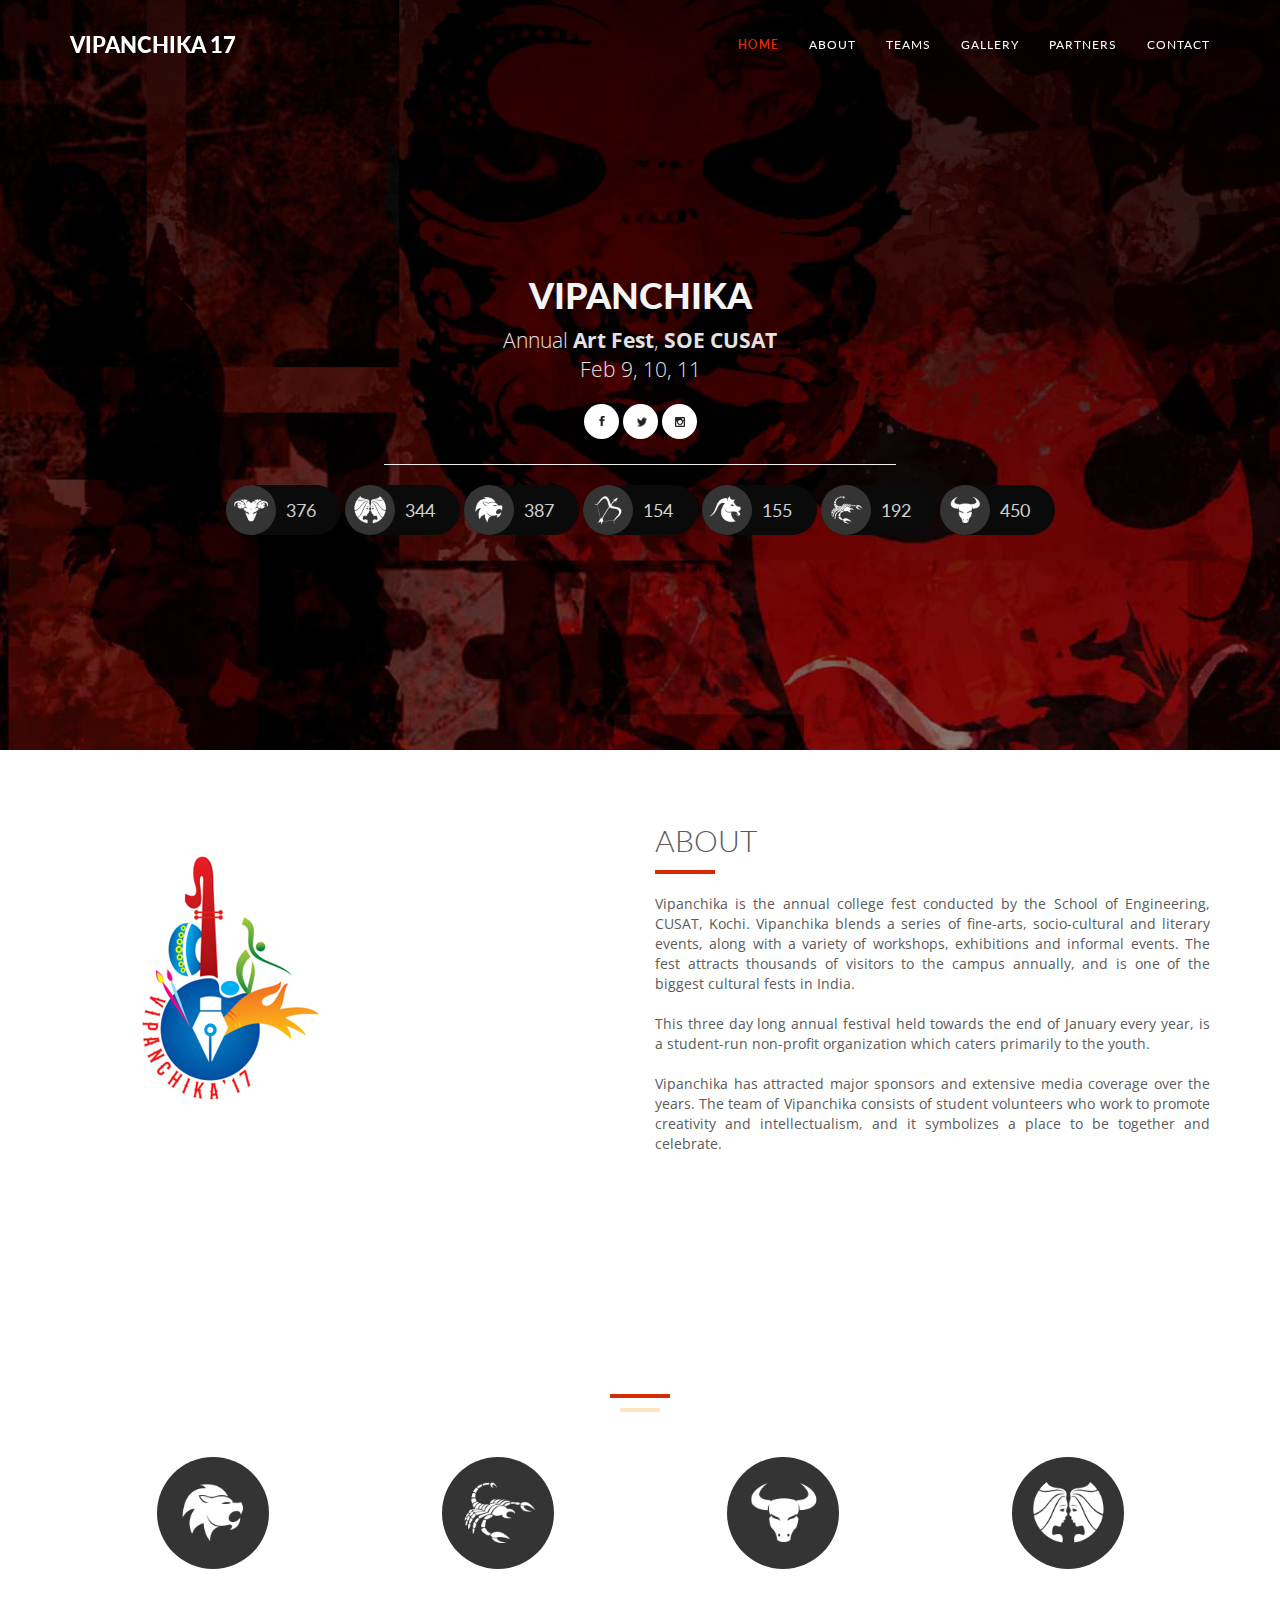
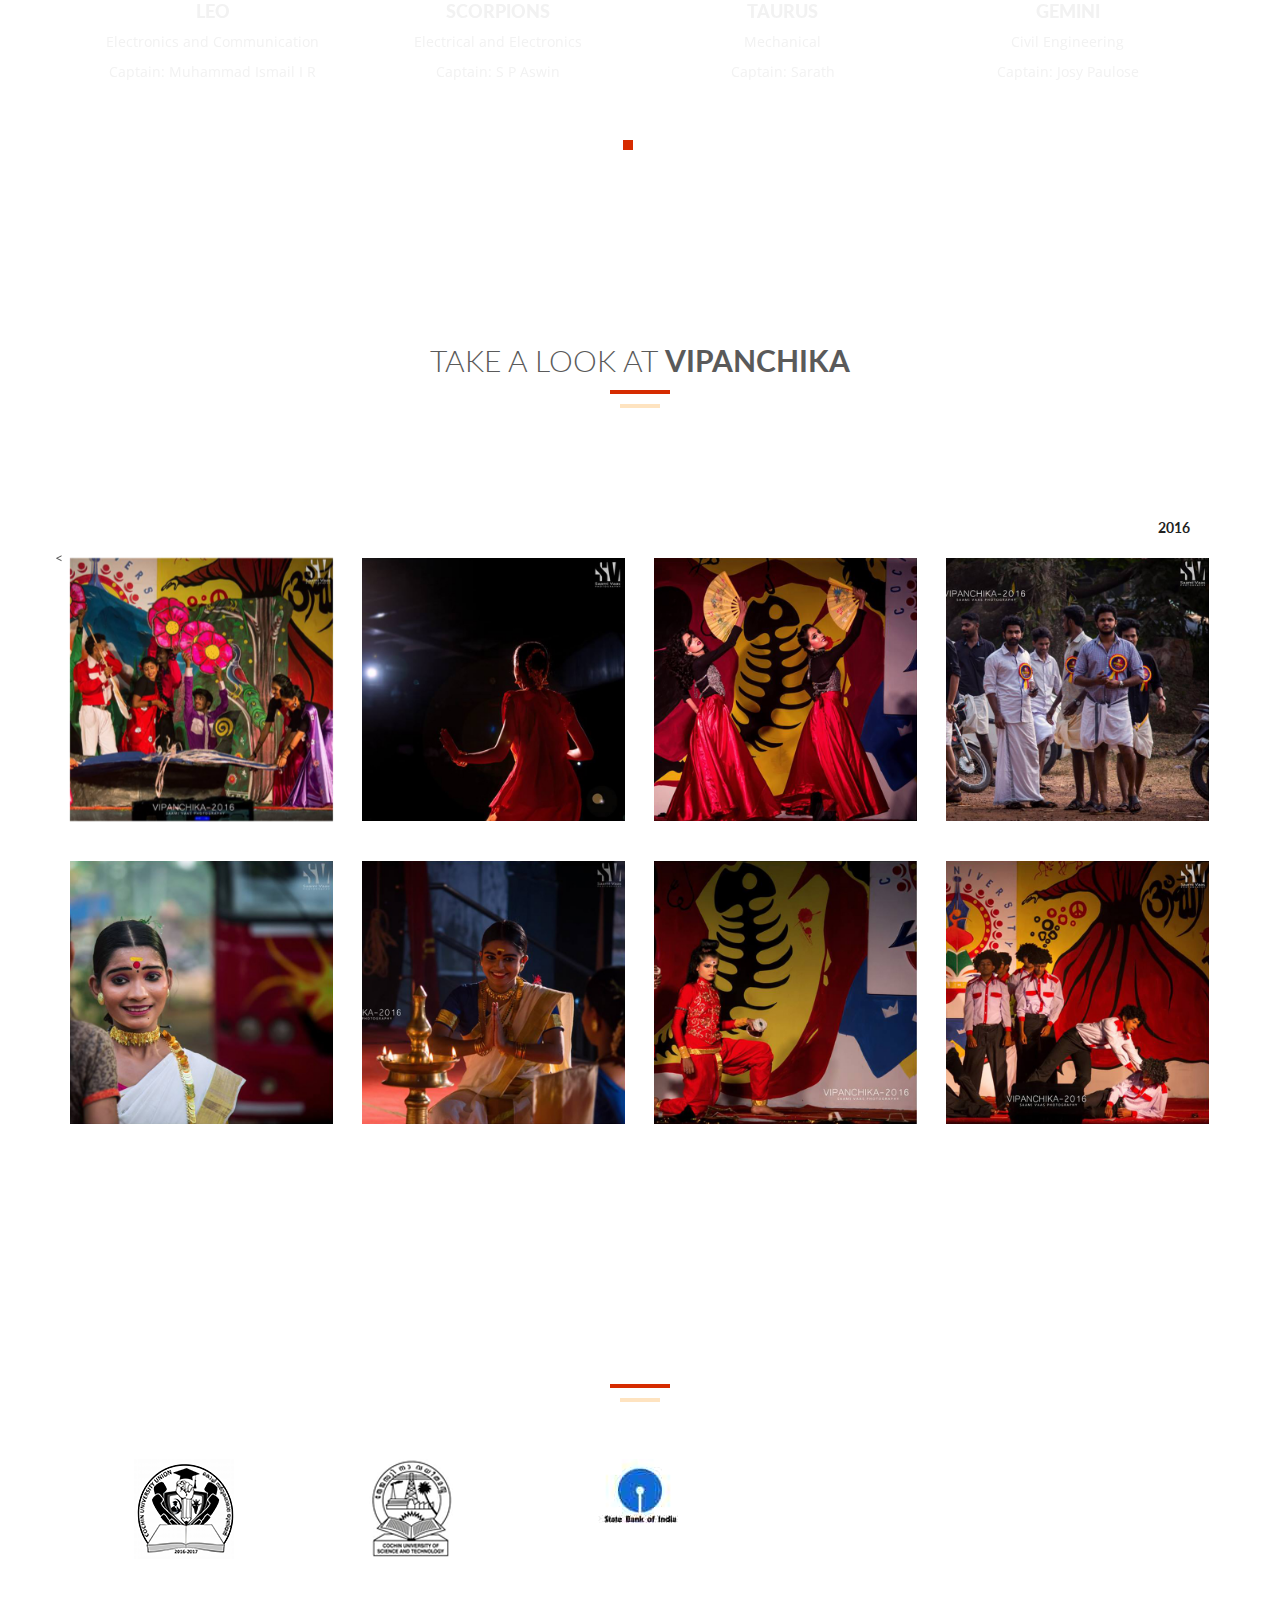
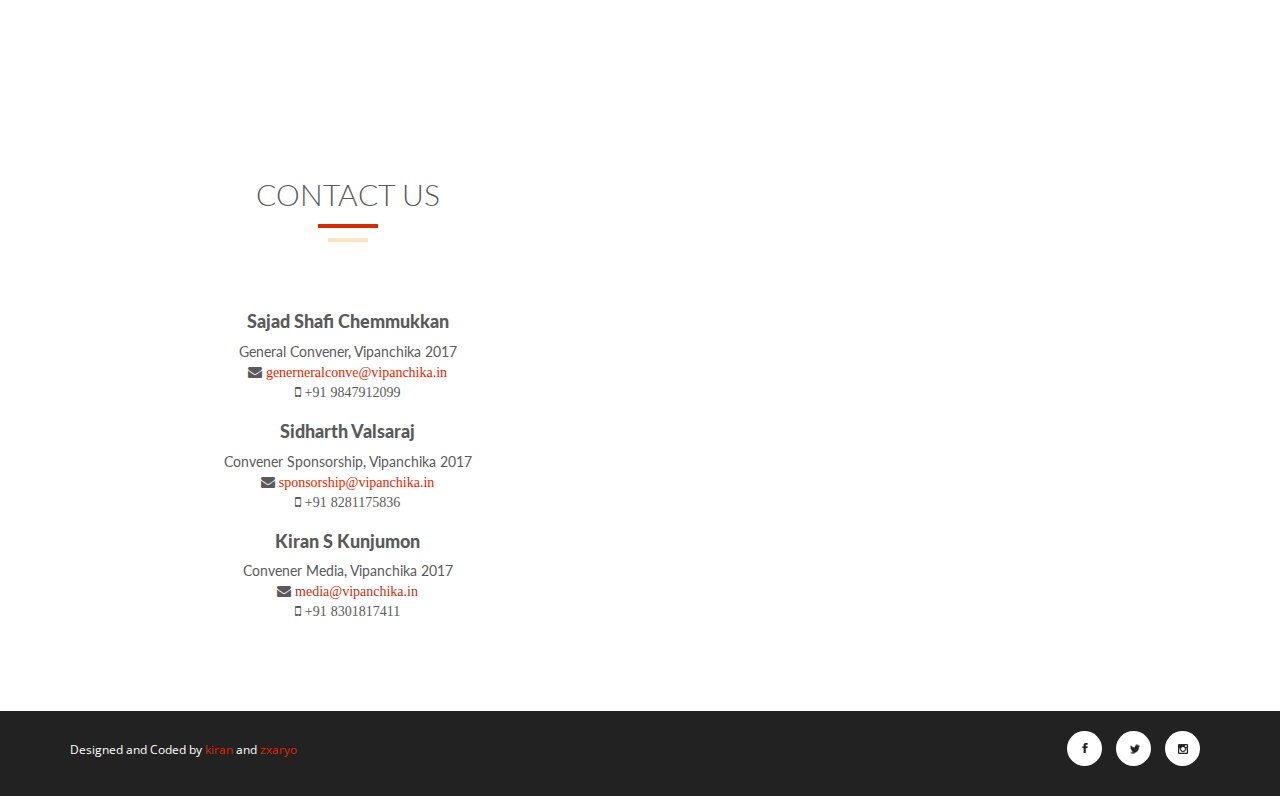
<file: index.html>
<!DOCTYPE html>
<html lang="en">
  <head>
  <style>
.chip {
    display: inline-block;
    padding: 0 25px;
    height: 50px;
    font-size: 18px;
    line-height: 50px;
    border-radius: 25px;
    background-color: #0a0a0a;
}
.chip img {
    float: left;
    margin: 0 10px 0 -25px;
    height: 50px;
    width: 50px;
    border-radius: 50%;
}
</style>
    <style>
body, html {
    height: 100%;
    margin: 0;
}
.bgimg {
    background-image: url('/w3images/forestbridge.jpg');
    height: 100%;
    background-position: center;
    background-size: cover;
    position: relative;
    color: white;
    font-family: "Courier New", Courier, monospace;
    font-size: 25px;
}
.topleft {
    position: absolute;
    top: 0;
    left: 16px;
}
.bottomleft {
    position: absolute;
    bottom: 0;
    left: 16px;
}
.middle {
    position: absolute;
    top: 50%;
    left: 50%;
    transform: translate(-50%, -50%);
    text-align: center;
}
hr {
    margin: auto;
    width: 40%;
}

</style>

    <meta name="theme-color" content="#d62b00">
    <!-- Basic Page Needs
    ================================================== -->
    <meta charset="utf-8">
    <!--[if IE]><meta http-equiv="x-ua-compatible" content="IE=9" /><![endif]-->
    <meta name="viewport" content="width=device-width, initial-scale=1">
    <title>Vipanchika 17</title>
    <meta name="description" content="the scool of engineering arts festival">
    <meta name="keywords" content="vipanchika, CUSAT, SOE, arts, NammudeVipanchika">
    <meta name="author" content="zxaryo,ksk">
    
    <!-- Favicons
    ================================================== -->
    <link rel="shortcut icon" href="img/favicon.ico" type="image/x-icon">
    <link rel="apple-touch-icon" href="img/apple-touch-icon.png">
    <link rel="apple-touch-icon" sizes="72x72" href="img/apple-touch-icon-72x72.png">
    <link rel="apple-touch-icon" sizes="114x114" href="img/apple-touch-icon-114x114.png">

    <!-- Bootstrap -->
    <link rel="stylesheet" type="text/css"  href="css/bootstrap.css">
    <link rel="stylesheet" type="text/css" href="fonts/font-awesome/css/font-awesome.css">

    <!-- Slider
    ================================================== -->
    <link href="css/owl.carousel.css" rel="stylesheet" media="screen">
    <link href="css/owl.theme.css" rel="stylesheet" media="screen">

    <!-- Stylesheet
    ================================================== -->
    <link rel="stylesheet" type="text/css"  href="css/style.css">
    <link rel="stylesheet" type="text/css" href="css/responsive.css">

    <link href='http://fonts.googleapis.com/css?family=Lato:100,300,400,700,900,100italic,300italic,400italic,700italic,900italic' rel='stylesheet' type='text/css'>
    <link href='http://fonts.googleapis.com/css?family=Open+Sans:300italic,400italic,600italic,700italic,800italic,700,300,600,800,400' rel='stylesheet' type='text/css'>

    <script type="text/javascript" src="js/modernizr.custom.js"></script>



    <!-- HTML5 shim and Respond.js for IE8 support of HTML5 elements and media queries -->
    <!-- WARNING: Respond.js doesn't work if you view the page via file:// -->
    <!--[if lt IE 9]>
      <script src="https://oss.maxcdn.com/html5shiv/3.7.2/html5shiv.min.js"></script>
      <script src="https://oss.maxcdn.com/respond/1.4.2/respond.min.js"></script>
    <![endif]-->
  </head>
  <body>
    <!-- Navigation
    ==========================================-->
    <nav id="tf-menu" class="navbar navbar-default navbar-fixed-top">
      <div class="container">
        <!-- Brand and toggle get grouped for better mobile display -->
        <div class="navbar-header">
          <button type="button" class="navbar-toggle collapsed" data-toggle="collapse" data-target="#bs-example-navbar-collapse-1">
            <span class="sr-only">Toggle navigation</span>
            <span class="icon-bar"></span>
            <span class="icon-bar"></span>
            <span class="icon-bar"></span>
          </button>
          <a class="navbar-brand" href="index.html">Vipanchika 17</a>
        </div>

        <!-- Collect the nav links, forms, and other content for toggling -->
        <div class="collapse navbar-collapse" id="bs-example-navbar-collapse-1">
          <ul class="nav navbar-nav navbar-right">
            <li><a href="#tf-home" class="page-scroll">Home</a></li>
            <li><a href="#tf-about" class="page-scroll">About</a></li>
            <li><a href="#tf-team" class="page-scroll">Teams</a></li>
            <li><a href="#tf-works" class="page-scroll">Gallery</a></li> 
            <li><a href="#tf-clients" class="page-scroll">Partners</a></li>
            <!--<li><a href="#tf-testimonials" class="page-scroll">Testimonials</a></li> -->
            <li><a href="#tf-contact" class="page-scroll">Contact</a></li>
            <!--<li><a href="blog.vipanchika.in" target="_blank">More</a></li>-->
          </ul>

      </div><!-- /.container-fluid -->
    </nav>

    <!-- Home Page
    ==========================================-->
    <div id="tf-home" class="text-center">
        <div class="overlay">
            <div class="content">
                 <h1><font color="#f5f5f5"><strong><span>VIPANCHIKA</span></strong></font></h1>
                <p class="lead">Annual <strong>Art Fest</strong>,<strong> SOE CUSAT</strong> <br>Feb 9, 10, 11</p>
                <div class="social_icons">
                    <ul>
                        <li><a href="https://www.facebook.com/VipanchikaArts/?fref=ts" target="_blank" class="icon icon-cube facebook"></a></li>
                        <li><a href="https://twitter.com/vipanchikaCUSAT" target="_blank" class="icon icon-cube rss"></a></li>
                        <li><a href="https://instagram.com/vipanchikacusat" target="_blank" class="icon icon-cube instagram"></a></li>
                    </ul>
                    <hr>
        </div><!-- /.navbar-collapse -->
                

                <div class="chip">
                <img src="img/team/aries.png" alt="Aries" width="96" height="96">
                  376
                  
                </div>
                <div class="chip">
                  <img src="img/team/gemni.png" alt="Gemni" width="96" height="96">
                  344
              
                </div>
                <div class="chip">
                  <img src="img/team/leo.png" alt="Person" width="96" height="96">
                  387
                  
                </div>
                <div class="chip">
                  <img src="img/team/sagittarius.png" alt="Person" width="96" height="96">
                  154
                  
                </div>
                <div class="chip">
                  <img src="img/team/capricon.png" alt="Person" width="96" height="96">
                  155
                  
                </div>
                <div class="chip">
                  <img src="img/team/scorpio.png" alt="Person" width="96" height="96">
                  192
                  
                </div>
                <div class="chip">
                  <img src="img/team/tarus.png" alt="Person" width="96" height="96">
                 450
                  
                </div>
                <br>

                	
				</div>
            </div>
        </div>
    </div>
    <div >


     <!-- About Us Page
    ==========================================-->
    <div id="tf-about">
        <div class="container">
            <div class="row">
                <div class="col-md-6">
                    <img src="img/vlogo.png" class="img-responsive">
                </div>
                <div class="col-md-6">
                    <div class="about-text">
                        <div class="section-title">
                            <h2>About </h2>
                            <div class="line">
                            <hr>
                            </div>
                            
                            <div class="clearfix"></div>
                        </div>
                        <p align="justify">Vipanchika is the annual college fest conducted by the School of Engineering, CUSAT, Kochi. Vipanchika blends a series of fine-arts, socio-cultural and literary events, along with a variety of workshops, exhibitions and informal events. The fest attracts thousands of visitors to the campus annually, and is one of the biggest cultural fests in India.<br><br>
                
                        This three day long annual festival held towards the end of January every year, is a student-run non-profit organization which caters primarily to the youth.<br>
                        <br>
                        Vipanchika has attracted major sponsors and extensive media coverage over the years. The team of Vipanchika consists of student volunteers who work to promote creativity and intellectualism, and it symbolizes a place to be together and celebrate.</p>
                       
                    </div>
                </div>
            </div>
        </div>
    </div>
    <!-- Team Page
    ==========================================-->
    <div id="tf-team" class="text-center">
        <div class="overlay">
            <div class="container">
                <div class="section-title center">
                    <h2>Teams</h2>
                    <div class="line">
                        <hr>
                    </div>
                </div>

                <div id="team" class="owl-carousel owl-theme row">
                    <div class="item">
                        <div class="thumbnail">
                            <img src="img/team/leo.png" alt="..." class="img-circle team-img">
                            <div class="caption">
                                <h3>LEO</h3>
                                <p>Electronics and Communication</p>
                                <p>Captain: Muhammad Ismail I R</p>
                            </div>
                        </div>
                    </div>

                    <div class="item">
                        <div class="thumbnail">
                            <img src="img/team/scorpio.png" alt="..." class="img-circle team-img">
                            <div class="caption">
                                <h3>SCORPIONS</h3>
                                <p>Electrical and Electronics</p>
                                <p>Captain: S P Aswin</p>
                            </div>
                        </div>
                    </div>

                    <div class="item">
                        <div class="thumbnail">
                            <img src="img/team/tarus.png" alt="..." class="img-circle team-img">
                            <div class="caption">
                                <h3>TAURUS</h3>
                                <p>Mechanical</p>
                                <p>Captain: Sarath</p>
                            </div>
                        </div>
                    </div>

                    <div class="item">
                        <div class="thumbnail">
                            <img src="img/team/gemni.png" alt="..." class="img-circle team-img">
                            <div class="caption">
                                <h3>GEMINI</h3>
                                <p>Civil Engineering</p>
                                <p>Captain: Josy Paulose</p>
                            </div>
                        </div>
                    </div>

                    <div class="item">
                        <div class="thumbnail">
                            <img src="img/team/sagittarius.png" alt="..." class="img-circle team-img">
                            <div class="caption">
                                <h3>SAGITTARIUS</h3>
                                <p>Information Tecnology</p>
                                <p>Captain: Agbhi Kiran</p>
                            </div> 
                        </div>
                    </div>

                    <div class="item">
                        <div class="thumbnail">
                            <img src="img/team/capricon.png" alt="..." class="img-circle team-img">
                            <div class="caption">
                                <h3>CAPRICORN</h3>
                                <p>Safety and Fire</p>
                                <p>Captain: Vivek Raj</p>
                            </div>
                        </div>
                    </div>

                    <div class="item">
                        <div class="thumbnail">
                            <img src="img/team/aries.png" alt="..." class="img-circle team-img">
                            <div class="caption">
                                <h3>ARIES</h3>
                                <p>Computer Science</p>
                                <p>Captain: Kiran S</p>
                            </div>
                        </div>
                    </div>  

                </div>
                
            </div>
        </div>
    </div>


    



    <!-- Portfolio Section
    ==========================================-->
    <div id="tf-works">
        <div class="container"> <!-- Container -->
            <div class="section-title text-center center">
                <h2>Take a look at <strong>vipanchika</strong></h2>
                <div class="line">
                    <hr>
                </div>
                <div class="clearfix"></div>
                <small><em></em></small>
            </div>
            <div class="space"></div>

            <div class="categories">
                
                <ul class="cat">
                    <li class="pull-left"><h4></h4></li>
                    <li class="pull-right">
                        <ol class="type">
                            <li><a href="#" data-filter="*" class="active">2016</a></li>
                        
                        </ol>
                    </li>
                </ul>
                <div class="clearfix"></div>
            </div>

            <div id="lightbox" class="row">

                <div class="col-sm-6 col-md-3 col-lg-3 ">
                    <div class="portfolio-item">
                        <div class="">
                            <a href="#">
                                <div class="hover-text">
                                    <h4></h4>
                                    <small></small>
                                    
                                </div>
                                <img src="photos/1.jpg" class="img-responsive" alt="...">
                            </a>
                        </div>
                    </div>
                </div>

                <div class="col-sm-6 col-md-3 col-lg-3 photography instagram">
                    <div class="portfolio-item">
                        <div class="">
                            <a href="#">
                                <div class="hover-text">
                                    <h4></h4>
                                    <small></small>
                                    
                                </div>
                                <img src="photos/2.jpg" class="img-responsive" alt="...">
                            </a>
                        </div>
                    </div>
                </div><

                <div class="col-sm-6 col-md-3 col-lg-3 ">
                    <div class="portfolio-item">
                        <div class="">
                            <a href="#">
                                <div class="hover-text">
                                    <h4></h4>
                                    <small></small>
                                    
                                </div>
                                <img src="photos/3.jpg" class="img-responsive" alt="...">
                            </a>
                        </div>
                    </div>
                </div>

                <div class="col-sm-6 col-md-3 col-lg-3 ">
                    <div class="portfolio-item">
                        <div class="">
                            <a href="#">
                                <div class="hover-text">
                                    <h4></h4>
                                    <small></small>
                                    
                                </div>
                                <img src="photos/4.jpg" class="img-responsive" alt="...">
                            </a>
                        </div>
                    </div>
                </div>

                <div class="col-sm-6 col-md-3 col-lg-3 web">
                    <div class="portfolio-item">
                        <div class="">
                            <a href="#">
                                <div class="hover-text">
                                    <h4></h4>
                                    <small></small>
                                    
                                </div>
                                <img src="photos/5.jpg" class="img-responsive" alt="...">
                            </a>
                        </div>
                    </div>
                </div>

                <div class="col-sm-6 col-md-3 col-lg-3 instagram">
                    <div class="portfolio-item">
                        <div class="">
                            <a href="#">
                                <div class="hover-text">
                                    <h4></h4>
                                    <small></small>
                                    
                                </div>
                                <img src="photos/8.jpg" class="img-responsive" alt="...">
                            </a>
                        </div>
                    </div>
                </div>

                <div class="col-sm-6 col-md-3 col-lg-3 photography web">
                    <div class="portfolio-item">
                        <div class="">
                            <a href="#">
                                <div class="hover-text">
                                    <h4></h4>
                                    <small></small>
                                    
                                </div>
                                <img src="photos/6.jpg" class="img-responsive" alt="...">
                            </a>
                        </div>
                    </div>
                </div>

                <div class="col-sm-6 col-md-3 col-lg-3 web">
                    <div class="portfolio-item">
                        <div class="">
                            <a href="./gallery.html">
                                <div class="hover-text">
                                    <h4></h4>
                                    <small></small>
                                    
                                </div>
                                <img src="photos/7.jpg" class="img-responsive" alt="...">
                            </a>
                        </div>
                    </div>
                </div>

            </div> 
        </div> 
    </div>

        <!-- partners
    ==========================================-->
    <div id="tf-clients" class="text-center">
        <div class="overlay">
            <div class="container">

                <div class="section-title center">
                    <h2>our <strong>Partners</strong></h2>
                    <div class="line">
                        <hr>
                    </div>
                </div>
                <div id="clients" class="owl-carousel owl-theme" >
                    <div class="item">
                        <a href="https://www.facebook.com/cuunion2016/?fref=ts" target="_blank"><img src="img/client/union.png"></a>
                    </div>
                    <div class="item">
                        <a href="http://cusat.ac.in" target="_blank"><img src="img/client/cusat.png"></a>
                    </div>
                    <div class="item">
                        <img src="img/client/sbi.jpg">
                    </div>
                    <!--<div class="item">
                        <img src="img/client/04.png">
                    </div>
                    <div class="item">
                        <img src="img/client/05.png">
                    </div>
                    <div class="item">
                        <img src="img/client/06.png">
                    </div>
                    <div class="item">
                        <img src="img/client/07.png">
                    </div>
                    -->
                </div>

            </div>
        </div>
    </div>

    <!-- Testimonials Section
    ==========================================-->
    <!--<div id="tf-testimonials" class="text-center">
        <div class="overlay">
            <div class="container">
                <div class="section-title center">
                    <h2><strong>testimonials</strong> </h2>
                    <div class="line">
                        <hr>
                    </div>
                </div>
                <div class="row">
                    <div class="col-md-8 col-md-offset-2">
                        <div id="testimonial" class="owl-carousel owl-theme">
                            <div class="item">
                                <h5>This book is a treatise on the theory of ethics, very popular during the Renaissance. The first line of Lorem Ipsum, "Lorem ipsum dolor sit amet..", comes from a line in section 1.10.32.</h5>
                                <p><strong>Prof. (Dr.) J. Letha</strong>, Vice-Chancellor, CUSAT</p>
                            </div>
                            <div class="item">
                                <h5>This book is a treatise on the theory of ethics, very popular during the Renaissance. The first line of Lorem Ipsum, "Lorem ipsum dolor sit amet..", comes from a line in section 1.10.32.</h5>
                                <p><strong>Dr.M.R. Radhakrishna Panicker </strong>Principal S.O.E-CUSAT</p>
                            </div>
                            <div class="item">
                                <h5>This book is a treatise on the theory of ethics, very popular during the Renaissance. The first line of Lorem Ipsum, "Lorem ipsum dolor sit amet..", comes from a line in section 1.10.32.</h5>
                                <p><strong>Dean Martin</strong>, CEO Acme Inc.</p>
                            </div>
                        </div>
                    </div>
                </div>
            </div>
        </div>
    </div> -->

    <!-- Contact Section Modofied
    ==========================================-->
    <div id="tf-contact">
        <div class="container">
            <div class="row">
            
                
                <div class="col-md-6" align="center">
                    <div class="about-text">
                        <div class="section-title center">
                            <h2>Contact us</h2>
                            <div class="line">
                            <hr>
                            </div>
                            <div class="clearfix"></div>
                        </div>      
                        			<p>
                                    <h3>Sajad Shafi Chemmukkan</h3>
                                    General Convener, Vipanchika 2017<br>
									<strong><i class="fa fa-envelope"><a href="mailto:generneralconve@vipanchika.in"> generneralconve@vipanchika.in</a></i></strong><br>
                                    <i class="fa fa-mobile">  +91 9847912099</i>
                                    </p>
			                        
									<p>
                                    <h3>Sidharth Valsaraj</h3>
                                    Convener Sponsorship, Vipanchika 2017<br>
                                    <strong><i class="fa fa-envelope"><a href="mailto:sponsorship@vipanchika.in">  sponsorship@vipanchika.in</a></i></strong><br>
                                    <i class="fa fa-mobile">   +91 8281175836</i>
                                    </p>
                                    
                                    <h3>Kiran S Kunjumon</h3>
                                    Convener Media, Vipanchika 2017<br>
                                    <strong><i class="fa fa-envelope"><a href="mailto:media@vipanchika.in">  media@vipanchika.in</a></i></strong><br>
                                    <i class="fa fa-mobile">   +91 8301817411</i>
                                    </p>
                                    
                       
                    </div>

                </div>
                <div class="col-md-6"> <!-- Dont change anything, zxaryo-->
                <br>
                <br>
                <br>
                    <iframe class="zxaryo" height="400px" src="https://www.google.com/maps/embed?pb=!1m18!1m12!1m3!1d3928.6175064003746!2d76.32928651432314!3d10.04838769281798!2m3!1f0!2f0!3f0!3m2!1i1024!2i768!4f13.1!3m3!1m2!1s0x3b080c3a571be335%3A0xe9d0d17ee3a87389!2sSchool+of+Engineering%2C+CUSAT%2C+Kalamassery!5e0!3m2!1sen!2sin!4v1483954742736" frameborder="0" style="border:0" allowfullscreen></iframe>
                </div>
                
            </div>
        </div>
    </div>


    <nav id="footer">
        <div class="container">
            <div class="pull-left fnav">
                <p>Designed and Coded by <a href="https://facebook.com/kiranskunjumon80">kiran</a> and <a href="https://facebook.com/zxaryo">zxaryo</a></p>
            </div>

            <div class="pull-right fnav">
                <ul class="footer-social">
                    <li><a href="https://www.facebook.com/VipanchikaArts/?fref=ts" target="_blank" class="icon icon-cube facebook"></a></li>
                    <li><a href="https://twitter.com/vipanchikaCUSAT" target="_blank" class="icon icon-cube rss"></a></li>
                    <li><a href="https://instagram.com/vipanchikacusat" target="_blank" class="icon icon-cube instagram"></a></li>
                </ul>
            </div>
        </div>
    </nav>


    <!-- jQuery (necessary for Bootstrap's JavaScript plugins) -->
    <script src="https://ajax.googleapis.com/ajax/libs/jquery/1.11.1/jquery.min.js"></script>
    <script type="text/javascript" src="js/jquery.1.11.1.js"></script>
    <!-- Include all compiled plugins (below), or include individual files as needed -->
    <script type="text/javascript" src="js/bootstrap.js"></script>
    <script type="text/javascript" src="js/SmoothScroll.js"></script>
    <script type="text/javascript" src="js/jquery.isotope.js"></script>

    <script src="js/owl.carousel.js"></script>

    <!-- Javascripts
    ================================================== -->
    <script type="text/javascript" src="js/main.js"></script>
    <!-- google analytics
    ================================================== -->



  </body>
</html>
</file>
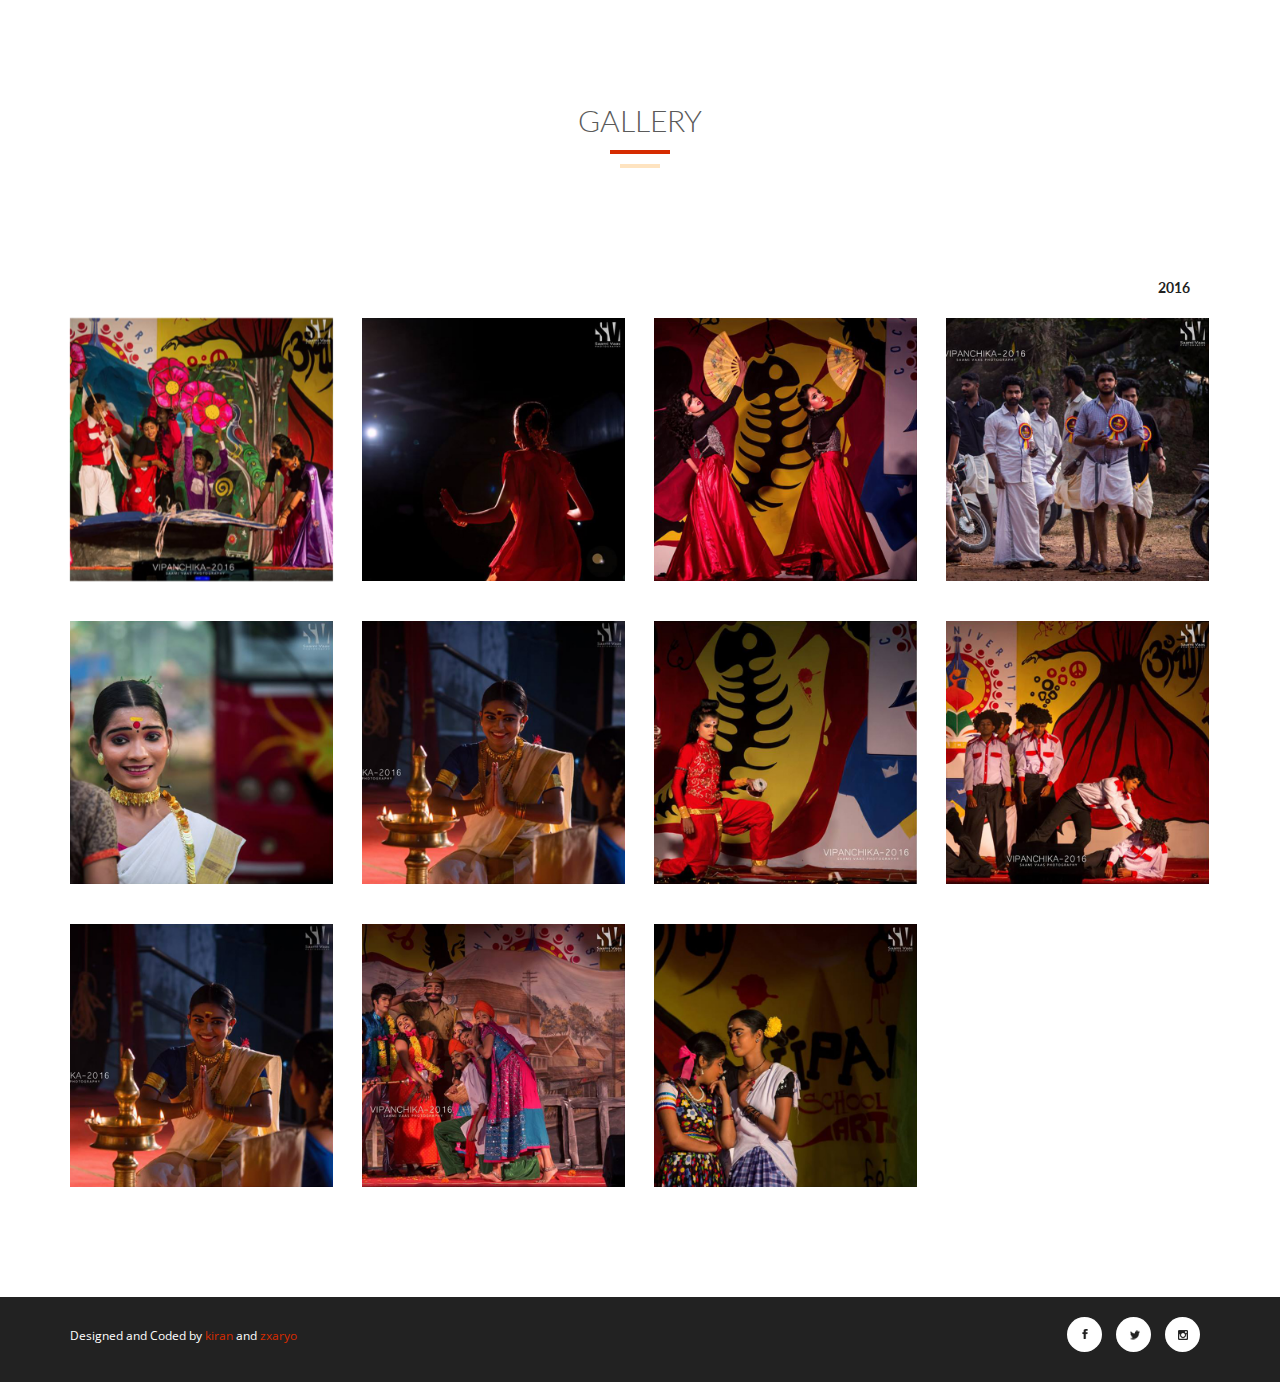
<file: gallery.html>
<!DOCTYPE html>
<html lang="en">
  <head>
    <meta name="theme-color" content="#d62b00">
    <!-- Basic Page Needs
    ================================================== -->
    <meta charset="utf-8">
    <!--[if IE]><meta http-equiv="x-ua-compatible" content="IE=9" /><![endif]-->
    <meta name="viewport" content="width=device-width, initial-scale=1">
    <title>Vipanchika 17</title>
    <meta name="description" content="the scool of engineering arts festival">
    <meta name="keywords" content="vipanchika, CUSAT, SOE, arts, NammudeVipanchika">
    <meta name="author" content="zxaryo,ksk">
    
    <!-- Favicons
    ================================================== -->
    <link rel="shortcut icon" href="img/favicon.ico" type="image/x-icon">
    <link rel="apple-touch-icon" href="img/apple-touch-icon.png">
    <link rel="apple-touch-icon" sizes="72x72" href="img/apple-touch-icon-72x72.png">
    <link rel="apple-touch-icon" sizes="114x114" href="img/apple-touch-icon-114x114.png">

    <!-- Bootstrap -->
    <link rel="stylesheet" type="text/css"  href="css/bootstrap.css">
    <link rel="stylesheet" type="text/css" href="fonts/font-awesome/css/font-awesome.css">

    <!-- Slider
    ================================================== -->
    <link href="css/owl.carousel.css" rel="stylesheet" media="screen">
    <link href="css/owl.theme.css" rel="stylesheet" media="screen">

    <!-- Stylesheet
    ================================================== -->
    <link rel="stylesheet" type="text/css"  href="css/style.css">
    <link rel="stylesheet" type="text/css" href="css/responsive.css">

    <link href='http://fonts.googleapis.com/css?family=Lato:100,300,400,700,900,100italic,300italic,400italic,700italic,900italic' rel='stylesheet' type='text/css'>
    <link href='http://fonts.googleapis.com/css?family=Open+Sans:300italic,400italic,600italic,700italic,800italic,700,300,600,800,400' rel='stylesheet' type='text/css'>

    <script type="text/javascript" src="js/modernizr.custom.js"></script>
  <body>
    <!-- Portfolio Section
    ==========================================-->
  <div id="tf-works">
        <div class="container"> <!-- Container -->
            <div class="section-title text-center center">
                <h2>Gallery <strong></strong></h2>
                <div class="line">
                    <hr>
                </div>
                <div class="clearfix"></div>
                <small><em></em></small>
            </div>
            <div class="space"></div>

            <div class="categories">
                
                <ul class="cat">
                    <li class="pull-left"><h4></h4></li>
                    <li class="pull-right">
                        <ol class="type">
                            <li><a href="#" data-filter="*" class="active">2016</a></li>
                        
                        </ol>
                    </li>
                </ul>
                <div class="clearfix"></div>
            </div>

            <div id="lightbox" class="row">

                <div class="col-sm-6 col-md-3 col-lg-3 ">
                    <div class="portfolio-item">
                        <div class="">
                            <a href="#">
                                <div class="hover-text">
                                    <h4></h4>
                                    <small></small>
                                    
                                </div>
                                <img src="photos/1.jpg" class="img-responsive" alt="...">
                            </a>
                        </div>
                    </div>
                </div>

                <div class="col-sm-6 col-md-3 col-lg-3 photography instagram">
                    <div class="portfolio-item">
                        <div class="">
                            <a href="#">
                                <div class="hover-text">
                                    <h4></h4>
                                    <small></small>
                                    
                                </div>
                                <img src="photos/2.jpg" class="img-responsive" alt="...">
                            </a>
                        </div>
                    </div>
                </div>

                <div class="col-sm-6 col-md-3 col-lg-3 ">
                    <div class="portfolio-item">
                        <div class="">
                            <a href="#">
                                <div class="hover-text">
                                    <h4></h4>
                                    <small></small>
                                    
                                </div>
                                <img src="photos/3.jpg" class="img-responsive" alt="...">
                            </a>
                        </div>
                    </div>
                </div>

                <div class="col-sm-6 col-md-3 col-lg-3 ">
                    <div class="portfolio-item">
                        <div class="">
                            <a href="#">
                                <div class="hover-text">
                                    <h4></h4>
                                    <small></small>
                                    
                                </div>
                                <img src="photos/4.jpg" class="img-responsive" alt="...">
                            </a>
                        </div>
                    </div>
                </div>

                <div class="col-sm-6 col-md-3 col-lg-3 web">
                    <div class="portfolio-item">
                        <div class="">
                            <a href="#">
                                <div class="hover-text">
                                    <h4></h4>
                                    <small></small>
                                    
                                </div>
                                <img src="photos/5.jpg" class="img-responsive" alt="...">
                            </a>
                        </div>
                    </div>
                </div>

                <div class="col-sm-6 col-md-3 col-lg-3 instagram">
                    <div class="portfolio-item">
                        <div class="">
                            <a href="#">
                                <div class="hover-text">
                                    <h4></h4>
                                    <small></small>
                                    
                                </div>
                                <img src="photos/8.jpg" class="img-responsive" alt="...">
                            </a>
                        </div>
                    </div>
                </div>

                <div class="col-sm-6 col-md-3 col-lg-3 photography web">
                    <div class="portfolio-item">
                        <div class="">
                            <a href="#">
                                <div class="hover-text">
                                    <h4></h4>
                                    <small></small>
                                    
                                </div>
                                <img src="photos/6.jpg" class="img-responsive" alt="...">
                            </a>
                        </div>
                    </div>
                </div>

                <div class="col-sm-6 col-md-3 col-lg-3 web">
                    <div class="portfolio-item">
                        <div class="">
                            <a href="#">
                                <div class="hover-text">
                                    <h4></h4>
                                    <small></small>
                                    
                                </div>
                                <img src="photos/7.jpg" class="img-responsive" alt="...">
                            </a>
                        </div>
                    </div>
                </div>
                 <div class="col-sm-6 col-md-3 col-lg-3 web">
                    <div class="portfolio-item">
                        <div class="">
                            <a href="#">
                                <div class="hover-text">
                                    <h4></h4>
                                    <small></small>
                                    
                                </div>
                                <img src="photos/8.jpg" class="img-responsive" alt="...">
                            </a>
                        </div>
                    </div>
                </div>
                 <div class="col-sm-6 col-md-3 col-lg-3 web">
                    <div class="portfolio-item">
                        <div class="">
                            <a href="#">
                                <div class="hover-text">
                                    <h4></h4>
                                    <small></small>
                                    
                                </div>
                                <img src="photos/9.jpg" class="img-responsive" alt="...">
                            </a>
                        </div>
                    </div>
                </div>
                 <div class="col-sm-6 col-md-3 col-lg-3 web">
                    <div class="portfolio-item">
                        <div class="">
                            <a href="#">
                                <div class="hover-text">
                                    <h4></h4>
                                    <small></small>
                                    
                                </div>
                                <img src="photos/10.jpg" class="img-responsive" alt="...">
                            </a>
                        </div>
                    </div>
                </div>

            </div>
        </div>
    </div>

    <nav id="footer">
        <div class="container">
            <div class="pull-left fnav">
                <p>Designed and Coded by <a href="https://facebook.com/kiranskunjumon80">kiran</a> and <a href="https://facebook.com/zxaryo">zxaryo</a></p>
            </div>

            <div class="pull-right fnav">
                <ul class="footer-social">
                    <li><a href="https://www.facebook.com/VipanchikaArts/?fref=ts" target="_blank" class="icon icon-cube facebook"></a></li>
                    <li><a href="https://twitter.com/vipanchikaCUSAT" target="_blank" class="icon icon-cube rss"></a></li>
                    <li><a href="https://instagram.com/vipanchikacusat" target="_blank" class="icon icon-cube instagram"></a></li>
                </ul>
            </div>
        </div>
    </nav>


    <!-- jQuery (necessary for Bootstrap's JavaScript plugins) -->
    <script src="https://ajax.googleapis.com/ajax/libs/jquery/1.11.1/jquery.min.js"></script>
    <script type="text/javascript" src="js/jquery.1.11.1.js"></script>
    <!-- Include all compiled plugins (below), or include individual files as needed -->
    <script type="text/javascript" src="js/bootstrap.js"></script>
    <script type="text/javascript" src="js/SmoothScroll.js"></script>
    <script type="text/javascript" src="js/jquery.isotope.js"></script>

    <script src="js/owl.carousel.js"></script>

    <!-- Javascripts
    ================================================== -->
    <script type="text/javascript" src="js/main.js"></script>

  </body>
</html>
</file>
<file: css/style.css>
@import url(http://fonts.googleapis.com/css?family=Lato:100,300,400,700,900,100italic,300italic,400italic,700italic,900italic);
@import url(http://fonts.googleapis.com/css?family=Open+Sans:300italic,400italic,600italic,700italic,800italic,700,300,600,800,400);

body, html{
	font-family: 'Lato', sans-serif;
	text-rendering: optimizeLegibility !important;
	-webkit-font-smoothing: antialiased !important;
	color: #5a5a5a;
}

#count-box {
display: block;
border: 2px #ccc solid;
color: #ccc;
font-size: 4em;
border-radius: 50%;
line-height: 200px;
height: 200px;
width: 200px;
text-align: center;
}

h1{
	text-transform: uppercase;
}
h1 strong{
	font-weight: 900;
}
h2{
	text-transform: uppercase;
	line-height: 20px;
	margin:  0;
}
h3{
font-size: 18px;
font-weight: 900;
}
h4{
	text-transform: uppercase;
}
h5{
	text-transform: uppercase;
	font-weight: 700;
	line-height: 20px;
}
p{
	font-family: 'Open Sans', sans-serif;
}
p.intro{
	font-size: 16px;
	margin: 12px 0 0;
	line-height: 24px;
	font-family: 'Open Sans', sans-serif;
}
a{ color: #d62b00;}
a:hover,
a:focus{
	text-decoration: none;
	color: #d62b00;
}

.section-title hr{
	border-color: #d62b00;
	border-width: 4px;
	width: 60px;
	float: left;
	clear: both;
}
.clearfix:after {
     visibility: hidden;
     display: block;
     font-size: 0;
     content: " ";
     clear: both;
     height: 0;
     }
.zxaryo
{
	width: 100%;
}
/*-- social-icons --*/
.social_icons ul li{
	display:inline-block;
}
.icon {
	display: inline-block;
    vertical-align: top;
    overflow: hidden;
    float: left;
    width: 35px;
    height: 35px;
    font-size: 0;
    text-indent: -9999px;
}
.icon-cube {
  position: relative;
  -webkit-perspective: 100px;
   perspective: 100px;
  overflow: visible;
}

/*-- agileits --*/
.icon-cube::before,
.icon-cube::after {
  display: block;
  position: absolute;
  top: 0;
  left: 0;
  width: 100%;
  height: 100%;
  background: url("../images/img-sp.png");
  content: "";
  -webkit-transition: all 0.3s;
          transition: all 0.3s;
}

.icon-cube::before {
  z-index: 2;
  background-color:#fff;
  border-radius: 35px;
  -webkit-border-radius: 35px;
  -moz-border-radius: 35px;
  -o-border-radius: 35px;
  -ms-border-radius: 35px;
}

.icon-cube::after {
	z-index: 1;
	opacity: 0;
	-webkit-transform:translateY(25px) rotateX(-90deg);
    transform:translateY(25px) rotateX(-90deg);
	border-radius: 35px;
    -webkit-border-radius: 35px;
    -moz-border-radius: 35px;
    -o-border-radius: 35px;
    -ms-border-radius: 35px;
}

.icon-cube:hover::before {
	opacity: 0;
	-webkit-transform: translateY(-25px) rotateX(90deg);
    transform: translateY(-25px) rotateX(90deg);
}

.icon-cube:hover::after {
	opacity: 1;
	-webkit-transform: rotateX(0);
    transform: rotateX(0);
}

/*-- facebook --*/
/*-- w3layouts --*/
.icon-cube.facebook::before,
.icon-cube.facebook::after {
	background-position:6px 9px;
}

.icon-cube.facebook::after {
	background-color:#d62b00;
}
/*-- rss --*/
.icon-cube.rss::before,
.icon-cube.rss::after {
	background-position:-20px 10px;
}

.icon-cube.rss::after {
	background-color:#d62b00;
}
/*-- instagram --*/
.icon-cube.instagram::before,
.icon-cube.instagram::after {
	background-position:-50px 10px;
}

.icon-cube.instagram::after {
	background-color:#d62b00;
}
/*-- t --*/
.icon-cube.t::before,
.icon-cube.t::after {
	background-position:-87px 10px;
}

.icon-cube.t::after {
	background-color:#FFB445;
}
/*-- //social-icons --*/

.clearfix { display: inline-block; }
* html .clearfix { height: 1%; }
.clearfix { display: block; }
ul, ol{
	padding: 0;
	webkit-padding: 0;
	moz-padding: 0;
}
/* Navigation */
#tf-menu {
	padding: 20px;
	transition: all 0.8s;
}
#tf-menu.navbar-default {
	background-color: rgba(248, 248, 248, 0);
	border-color: rgba(231, 231, 231, 0);
}
#tf-menu a.navbar-brand {
text-transform: uppercase;
font-size: 22px;
color: #fff;
font-weight: 900;
}

#tf-menu.navbar-default .navbar-nav > li > a {
	text-transform: uppercase;
	color: #FFF;
	font-size: 12px;
	letter-spacing: 1px;
}
.on {
	background-color: #222222 !important;
	padding: 0 !important;
}
.navbar-default .navbar-nav > .active > a, 
.navbar-default .navbar-nav > .active > a:hover, 
.navbar-default .navbar-nav > .active > a:focus {
	color: #d62b00 !important;
	background-color: transparent;
	font-weight: 700;
}

.navbar-toggle {
	border-radius: 0;
	}
.navbar-default .navbar-toggle:hover, 
.navbar-default .navbar-toggle:focus {
	background-color: #d62b00;
	border-color: #d62b00;
	}
.navbar-default .navbar-toggle:hover>.icon-bar {
	background-color: #FFF;
	}
/* Home Style */
#tf-home{
	background: url(../img/01.jpg);
	background-size: cover;
	background-position: center;
	background-attachment: fixed;
	background-repeat: no-repeat;
	color: #cfcfcf;
}

#tf-home .overlay{
	background: -moz-linear-gradient(top,  rgba(0,0,0,0.8) 0%, rgba(0,0,0,0.73) 17%, rgba(0,0,0,0.66) 35%, rgba(0,0,0,0.55) 62%, rgba(0,0,0,0.4) 100%); /* FF3.6+ */
	background: -webkit-gradient(linear, left top, left bottom, color-stop(0%,rgba(0,0,0,0.8)), color-stop(17%,rgba(0,0,0,0.73)), color-stop(35%,rgba(0,0,0,0.66)), color-stop(62%,rgba(0,0,0,0.55)), color-stop(100%,rgba(0,0,0,0.4))); /* Chrome,Safari4+ */
	background: -webkit-linear-gradient(top,  rgba(0,0,0,0.8) 0%,rgba(0,0,0,0.73) 17%,rgba(0,0,0,0.66) 35%,rgba(0,0,0,0.55) 62%,rgba(0,0,0,0.4) 100%); /* Chrome10+,Safari5.1+ */
	background: -o-linear-gradient(top,  rgba(0,0,0,0.8) 0%,rgba(0,0,0,0.73) 17%,rgba(0,0,0,0.66) 35%,rgba(0,0,0,0.55) 62%,rgba(0,0,0,0.4) 100%); /* Opera 11.10+ */
	background: -ms-linear-gradient(top,  rgba(0,0,0,0.8) 0%,rgba(0,0,0,0.73) 17%,rgba(0,0,0,0.66) 35%,rgba(0,0,0,0.55) 62%,rgba(0,0,0,0.4) 100%); /* IE10+ */
	background: linear-gradient(to bottom,  rgba(0,0,0,0.8) 0%,rgba(0,0,0,0.73) 17%,rgba(0,0,0,0.66) 35%,rgba(0,0,0,0.55) 62%,rgba(0,0,0,0.4) 100%); /* W3C */
	filter: progid:DXImageTransform.Microsoft.gradient( startColorstr='#cc000000', endColorstr='#66000000',GradientType=0 ); /* IE6-9 */
	height: 750px;
	background-attachment: fixed;
}
#tf-home p.lead{
	color: #e3e3e3;
}

.content{
	position: relative;
	padding: 20% 0 0;
}

.color{
	color: #d62b00;
}

a.fa.fa-angle-down {
	padding: 10px 15px;
	color: #fff;
	border: 2px solid #b4b4b4;
	border-radius: 50%;
	font-size: 24px;
	margin-top: 200px;
	transition: all 0.5s;
}
a.fa.fa-angle-down:hover{
	background: #d62b00;
	color: #ffffff;
	border: 2px solid #d62b00;
}
/* About Section */
#tf-about{
	padding: 80px 0;
}
ul.about-list{ margin: 30px 0 0 ;}
ul.about-list li{
	display: block;
	font-size: 16px;
	line-height: 30px;
	font-family: 'Open Sans', sans-serif;
}
ul.about-list li span{ 
	margin-right: 10px;
}

/* Team Section */
#tf-team{
	background: url(../img/03.jpg);
	background-size: cover;
	background-position: center;
	background-attachment: fixed;
	background-repeat: no-repeat;
	color: #ffffff;
}
#tf-team .overlay{
	background: -moz-linear-gradient(top,  rgba(0,0,0,0.8) 0%, rgba(0,0,0,0.73) 17%, rgba(0,0,0,0.66) 35%, rgba(0,0,0,0.55) 62%, rgba(0,0,0,0.4) 100%); /* FF3.6+ */
	background: -webkit-gradient(linear, left top, left bottom, color-stop(0%,rgba(0,0,0,0.8)), color-stop(17%,rgba(0,0,0,0.73)), color-stop(35%,rgba(0,0,0,0.66)), color-stop(62%,rgba(0,0,0,0.55)), color-stop(100%,rgba(0,0,0,0.4))); /* Chrome,Safari4+ */
	background: -webkit-linear-gradient(top,  rgba(0,0,0,0.8) 0%,rgba(0,0,0,0.73) 17%,rgba(0,0,0,0.66) 35%,rgba(0,0,0,0.55) 62%,rgba(0,0,0,0.4) 100%); /* Chrome10+,Safari5.1+ */
	background: -o-linear-gradient(top,  rgba(0,0,0,0.8) 0%,rgba(0,0,0,0.73) 17%,rgba(0,0,0,0.66) 35%,rgba(0,0,0,0.55) 62%,rgba(0,0,0,0.4) 100%); /* Opera 11.10+ */
	background: -ms-linear-gradient(top,  rgba(0,0,0,0.8) 0%,rgba(0,0,0,0.73) 17%,rgba(0,0,0,0.66) 35%,rgba(0,0,0,0.55) 62%,rgba(0,0,0,0.4) 100%); /* IE10+ */
	background: linear-gradient(to bottom,  rgba(0,0,0,0.8) 0%,rgba(0,0,0,0.73) 17%,rgba(0,0,0,0.66) 35%,rgba(0,0,0,0.55) 62%,rgba(0,0,0,0.4) 100%); /* W3C */
	filter: progid:DXImageTransform.Microsoft.gradient( startColorstr='#cc000000', endColorstr='#66000000',GradientType=0 ); /* IE6-9 */
	height: auto;
	background-attachment: fixed;
	padding: 80px 0;
}
.section-title.center{
	padding: 30px 0;
}
.section-title h2,
.section-title.center h2{
	font-weight: 300;
}
.section-title.center .line{
	border-top: 4px solid #d62b00;
	height: 10px;
	width: 60px;
	text-align: center;
	margin: 0 auto;
	margin-top: 20px;
}

.section-title.center hr {
	border-top: 4px solid rgba(252, 172, 69, 0.34);
	width: 40px;
	text-align: center;
	margin-top: 10px;
	position: relative;
	left: 17%;
}
#team{ margin: 0 auto}
#team .item{
    padding: 0;
    margin: 15px;
    color: #FFF;
    text-align: center;
}

img.img-circle.team-img {
	width: 120px;
	height: 120px;
	border: 4px solid transparent;
	transition: all 0.5s;
}
#tf-team .item .thumbnail:hover>img.img-circle.team-img{
	border: 4px solid #d62b00;
}
#tf-team .thumbnail {
	background: transparent;
	border: 0;
}

#tf-team .thumbnail .caption {
	padding: 9px;
	color: #F2F2F2;
}

.owl-theme .owl-controls .owl-page span {
	display: block;
	width: 10px;
	height: 10px;
	margin: 5px 7px;
	filter: Alpha(Opacity=1);
	opacity: 1;
	-webkit-border-radius: 0;
	-moz-border-radius: 20px;
	border-radius: 0;
	background: #FFFFFF;
	transition: all 0.5s;
}

.owl-theme .owl-controls .owl-page.active span, 
.owl-theme .owl-controls.clickable .owl-page:hover span {
	filter: Alpha(Opacity=100);
	opacity: 1;
	background: #d62b00;
}
.owl-theme .owl-controls .owl-page.active span{
	background: #d62b00;
}

/* Services Section */
#tf-services{
	padding: 80px 0;
}

.space{
	margin-top: 40px;
}

#tf-services i.fa {
	font-size: 40px;
	border: 4px solid #d62b00;
	width: 100px;
	height: 100px;
	padding: 27px 25px;
	margin-bottom: 10px;
	border-radius: 50%;
	transition: all 0.5s;
}

#tf-services i.fa.fa-mobile{
	font-size: 50px;
	padding: 20px 25px;
}

#tf-services .service:hover>i.fa{
	background: #d62b00;
	color: #ffffff;
}

/* Clients Section */
#tf-clients{
	background: url(../img/04.jpg);
	background-size: cover;
	background-position: center;
	background-attachment: fixed;
	background-repeat: no-repeat;
	color: #ffffff;
}

#tf-clients .overlay{
	background: -moz-linear-gradient(top,  rgba(0,0,0,0.8) 0%, rgba(0,0,0,0.73) 17%, rgba(0,0,0,0.66) 35%, rgba(0,0,0,0.55) 62%, rgba(0,0,0,0.4) 100%); /* FF3.6+ */
	background: -webkit-gradient(linear, left top, left bottom, color-stop(0%,rgba(0,0,0,0.8)), color-stop(17%,rgba(0,0,0,0.73)), color-stop(35%,rgba(0,0,0,0.66)), color-stop(62%,rgba(0,0,0,0.55)), color-stop(100%,rgba(0,0,0,0.4))); /* Chrome,Safari4+ */
	background: -webkit-linear-gradient(top,  rgba(0,0,0,0.8) 0%,rgba(0,0,0,0.73) 17%,rgba(0,0,0,0.66) 35%,rgba(0,0,0,0.55) 62%,rgba(0,0,0,0.4) 100%); /* Chrome10+,Safari5.1+ */
	background: -o-linear-gradient(top,  rgba(0,0,0,0.8) 0%,rgba(0,0,0,0.73) 17%,rgba(0,0,0,0.66) 35%,rgba(0,0,0,0.55) 62%,rgba(0,0,0,0.4) 100%); /* Opera 11.10+ */
	background: -ms-linear-gradient(top,  rgba(0,0,0,0.8) 0%,rgba(0,0,0,0.73) 17%,rgba(0,0,0,0.66) 35%,rgba(0,0,0,0.55) 62%,rgba(0,0,0,0.4) 100%); /* IE10+ */
	background: linear-gradient(to bottom,  rgba(0,0,0,0.8) 0%,rgba(0,0,0,0.73) 17%,rgba(0,0,0,0.66) 35%,rgba(0,0,0,0.55) 62%,rgba(0,0,0,0.4) 100%); /* W3C */
	filter: progid:DXImageTransform.Microsoft.gradient( startColorstr='#cc000000', endColorstr='#66000000',GradientType=0 ); /* IE6-9 */
	padding: 80px 0;
	background-attachment: fixed;
}

#clients .item{
    padding: 0;
    margin: 35px;
    color: #FFF;
    text-align: center;
}
/* Gallery Section 
==============================*/
#tf-works{
	padding: 80px 0;
}
.categories{ 
	padding: 10px 0;
}
ul.cat li{
	display: inline-block;
}
#tf-works li.pull-right {
	margin-top: 10px;
}
ol.type li{
	display: inline-block;
	margin-left: 20px;
}
ol.type li:after{
	content: ' | ';
	margin-left: 20px;
}
ol.type li:last-child:after { content: ''; }
ol.type li a{ color: #222222}
ol.type li a.active { font-weight: 700; }
.isotope-item { z-index: 2 }
.isotope-hidden.isotope-item { z-index: 1 }
.isotope,
.isotope .isotope-item {
    /* change duration value to whatever you like */
    -webkit-transition-duration: 0.8s;
    -moz-transition-duration: 0.8s;
    transition-duration: 0.8s;
}
.isotope-item {
    margin-right: -1px;
    -webkit-backface-visibility: hidden;
    backface-visibility: hidden;
}
.isotope {
    -webkit-backface-visibility: hidden;
    backface-visibility: hidden;
    -webkit-transition-property: height, width;
    -moz-transition-property: height, width;
    transition-property: height, width;
}
.isotope .isotope-item {
    -webkit-backface-visibility: hidden;
    backface-visibility: hidden;
    -webkit-transition-property: -webkit-transform, opacity;
    -moz-transition-property: -moz-transform, opacity;
    transition-property: transform, opacity;
}
.portfolio-item{
	margin-bottom: 30px;
}
.portfolio-item .hover-bg{
	height: 260px;
	overflow: hidden;
	position: relative;
}

.hover-bg .hover-text {
	position: absolute;
	text-align: center;
	margin: 0 auto;
	color: #ffffff;
	background: rgba(0, 0, 0, 0.66);
	padding: 25% 0;
	height: 100%;
	width: 100%;
	opacity: 0;
    transition: all 0.5s;
}
.hover-bg .hover-text>h4{
	opacity: 0;
	-webkit-transform: translateY(100%);
            transform: translateY(100%);
            transition: all 0.3s;
}
.hover-bg:hover .hover-text>h4{
	opacity: 1;
    -webkit-backface-visibility:hidden;
    -webkit-transform: translateY(0);
            transform: translateY(0);
}
.hover-bg .hover-text>i{
	opacity: 0;
	-webkit-transform: translateY(0);
            transform: translateY(0);
            transition: all 0.3s;
}
.hover-bg:hover .hover-text>i{
	opacity: 1;
    -webkit-backface-visibility:hidden;
   -webkit-transform: translateY(100%);
            transform: translateY(100%);
}
.hover-bg:hover .hover-text{
	opacity: 1;
}
#tf-works i.fa {
	height: 30px;
	width: 30px;
	border: 1px solid #d62b00;
	font-size: 20px;
	padding: 5px;
	border-radius: 50%;
	color: #d62b00;
}
/* Testimonials Section */
#tf-testimonials{
	background: url(../img/05.jpg);
	background-size: cover;
	background-position: center;
	background-attachment: fixed;
	background-repeat: no-repeat;
	color: #ffffff;
}

#tf-testimonials .overlay{
	background: -moz-linear-gradient(top,  rgba(0,0,0,0.8) 0%, rgba(0,0,0,0.73) 17%, rgba(0,0,0,0.66) 35%, rgba(0,0,0,0.55) 62%, rgba(0,0,0,0.4) 100%); /* FF3.6+ */
	background: -webkit-gradient(linear, left top, left bottom, color-stop(0%,rgba(0,0,0,0.8)), color-stop(17%,rgba(0,0,0,0.73)), color-stop(35%,rgba(0,0,0,0.66)), color-stop(62%,rgba(0,0,0,0.55)), color-stop(100%,rgba(0,0,0,0.4))); /* Chrome,Safari4+ */
	background: -webkit-linear-gradient(top,  rgba(0,0,0,0.8) 0%,rgba(0,0,0,0.73) 17%,rgba(0,0,0,0.66) 35%,rgba(0,0,0,0.55) 62%,rgba(0,0,0,0.4) 100%); /* Chrome10+,Safari5.1+ */
	background: -o-linear-gradient(top,  rgba(0,0,0,0.8) 0%,rgba(0,0,0,0.73) 17%,rgba(0,0,0,0.66) 35%,rgba(0,0,0,0.55) 62%,rgba(0,0,0,0.4) 100%); /* Opera 11.10+ */
	background: -ms-linear-gradient(top,  rgba(0,0,0,0.8) 0%,rgba(0,0,0,0.73) 17%,rgba(0,0,0,0.66) 35%,rgba(0,0,0,0.55) 62%,rgba(0,0,0,0.4) 100%); /* IE10+ */
	background: linear-gradient(to bottom,  rgba(0,0,0,0.8) 0%,rgba(0,0,0,0.73) 17%,rgba(0,0,0,0.66) 35%,rgba(0,0,0,0.55) 62%,rgba(0,0,0,0.4) 100%); /* W3C */
	filter: progid:DXImageTransform.Microsoft.gradient( startColorstr='#cc000000', endColorstr='#66000000',GradientType=0 ); /* IE6-9 */
	padding: 80px 0;
	background-attachment: fixed;
}
#testimonial {
	padding: 30px 0;
}
#testimonial .item{
    display: block;
    width: 100%;
    height: auto;
}

#testimonial .item p {
	font-weight: 400;
	margin: 30px 0;
	color: #d1d1d1;
}
/* Contact Section */
#tf-contact{
	padding: 80px 0;
}

label {
	float: left;
	font-size: 12px;
	font-weight: 400;
	font-family: 'Open Sans', sans-serif;
}
#tf-contact .form-control {
	display: block;
	width: 100%;
	padding: 6px 12px;
	font-size: 14px;
	line-height: 1.42857143;
	color: #555;
	background-color: #fff;
	background-image: none;
	border: 1px solid #ccc;
	border-radius: 2px;
	-webkit-box-shadow: none;
	box-shadow: none;
	-webkit-transition: none;
	-o-transition: none;
	transition: none;
}

#tf-contact .form-control:focus {
	border-color: inherit;
	outline: 0;
	-webkit-box-shadow: transparent;
	box-shadow: transparent;
}

button.btn.tf-btn.btn-default {
	float: right;
	background: #d62b00;
	border: 0;
	border-radius: 0;
	padding: 10px 40px;
	color: #ffffff;
	text-transform: uppercase;
}

.btn:active, .btn.active {
	background-image: none;
	outline: 0;
	-webkit-box-shadow: none;
	box-shadow: none;
}

.btn:focus, 
.btn:active:focus, 
.btn.active:focus, 
.btn.focus, 
.btn:active.focus, 
.btn.active.focus {
	outline: thin dotted;
	outline: none;
	outline-offset: none;
}
/* Footer */
nav#footer{
	background: #222222;
	color: #ffffff;
	padding: 20px 0 15px 0;
}
nav#footer .fnav{ vertical-align: middle;}
ul.footer-social li{
	display: inline-block;
	margin-right: 10px;
}
nav#footer p{
	font-size: 12px;
	margin-top: 10px;
}
#footer i.fa {
	height: 30px;
	width: 30px;
	border: 2px solid #8c8c8c;
	font-size: 20px;
	padding: 4px 5px;
	border-radius: 50%;
	color: #8c8c8c;
	transition: all 0.5s;
}
#footer i.fa:hover{
	background: #d62b00;
	border-color: #d62b00;
	color: #ffffff;
</file>
<file: css/responsive.css>
@media (max-width: 768px){
  .content {
	padding: 40% 0 0;
	}
}

@media (max-width: 603px){
#tf-menu.navbar-default {
	background-color: rgba(0, 0, 0, 0.79);
	}
#tf-works li.pull-right, #tf-works li.pull-left {
    margin-top: 10px;
    float: none !important;
    text-align: center;
    display: block;
}
label{
    float: none !important
}
.pull-left.fnav,
.pull-right.fnav {
    float: none !important;
    text-align: center;
}

.hover-bg .hover-text {
    padding: 12% 10%;
}
}
@media (max-width: 360px){
.hover-bg .hover-text {
    padding: 22% 10%;
}
}
</file>
